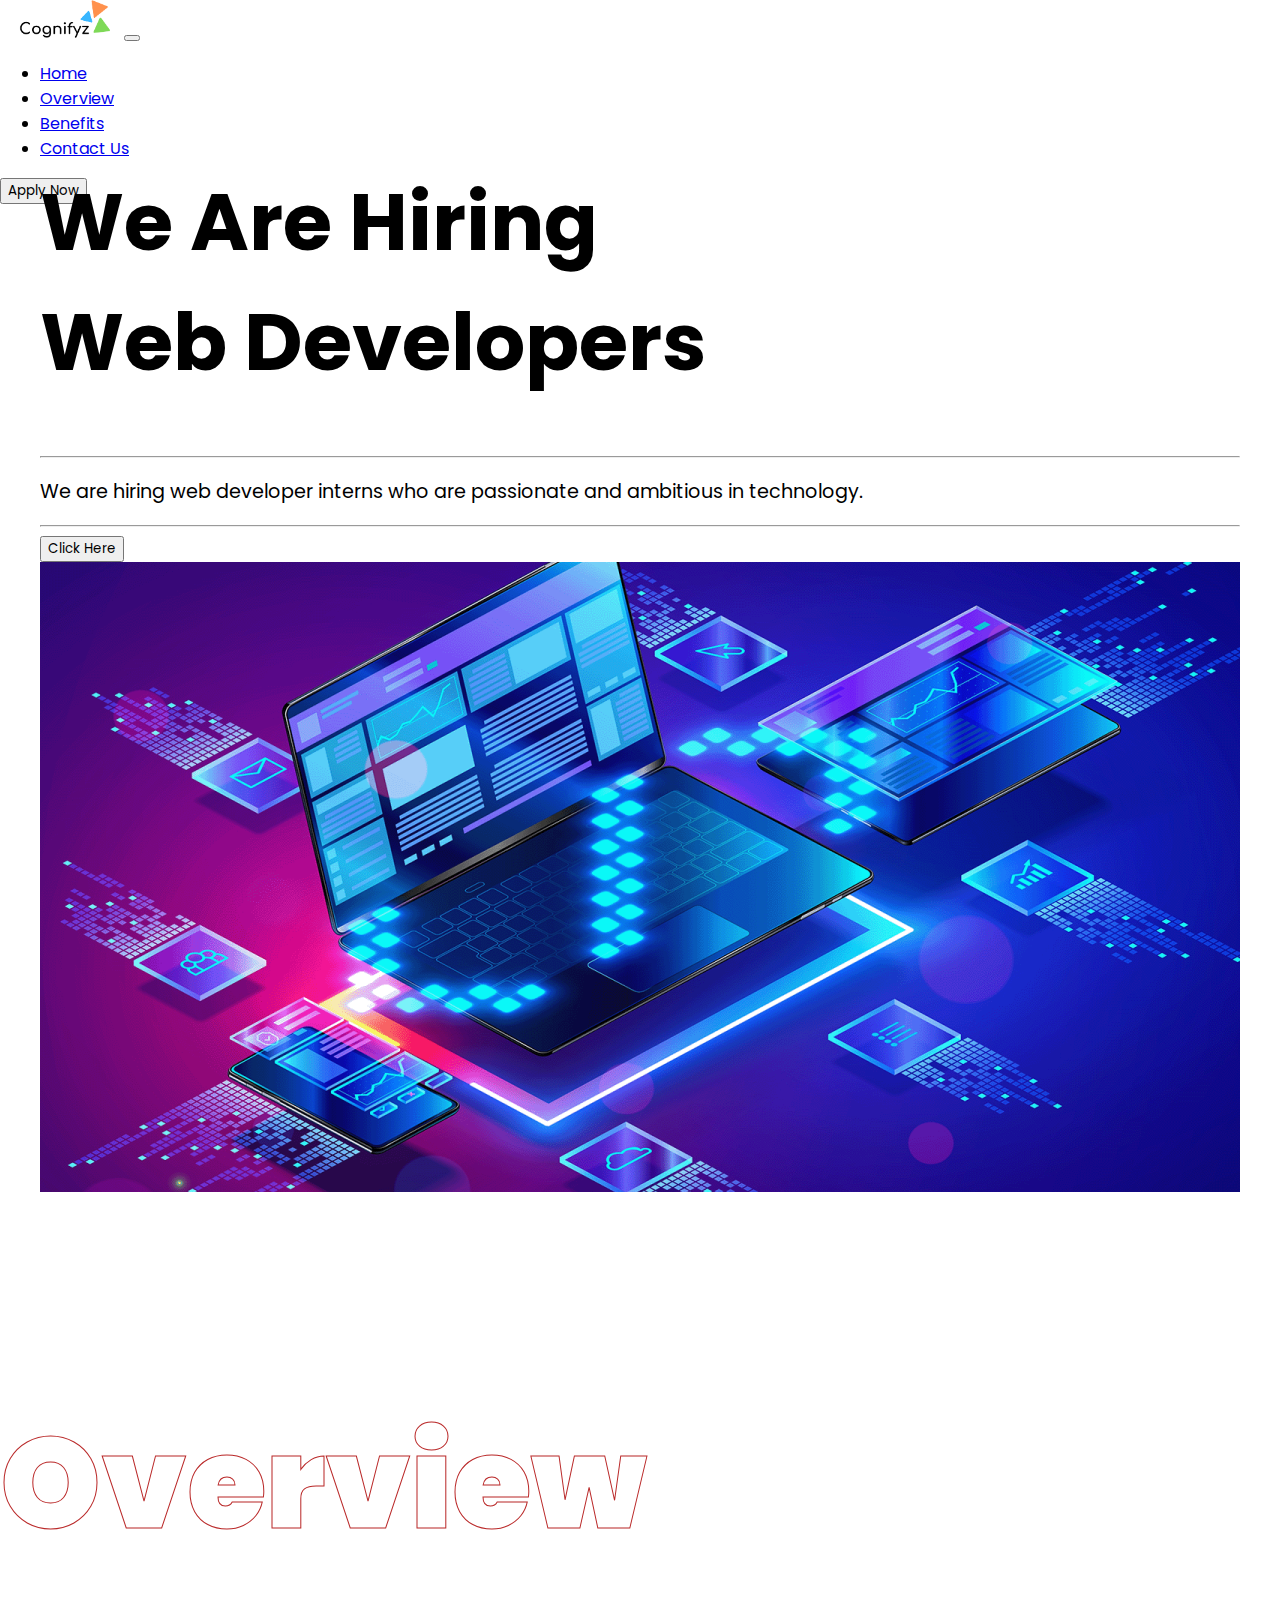
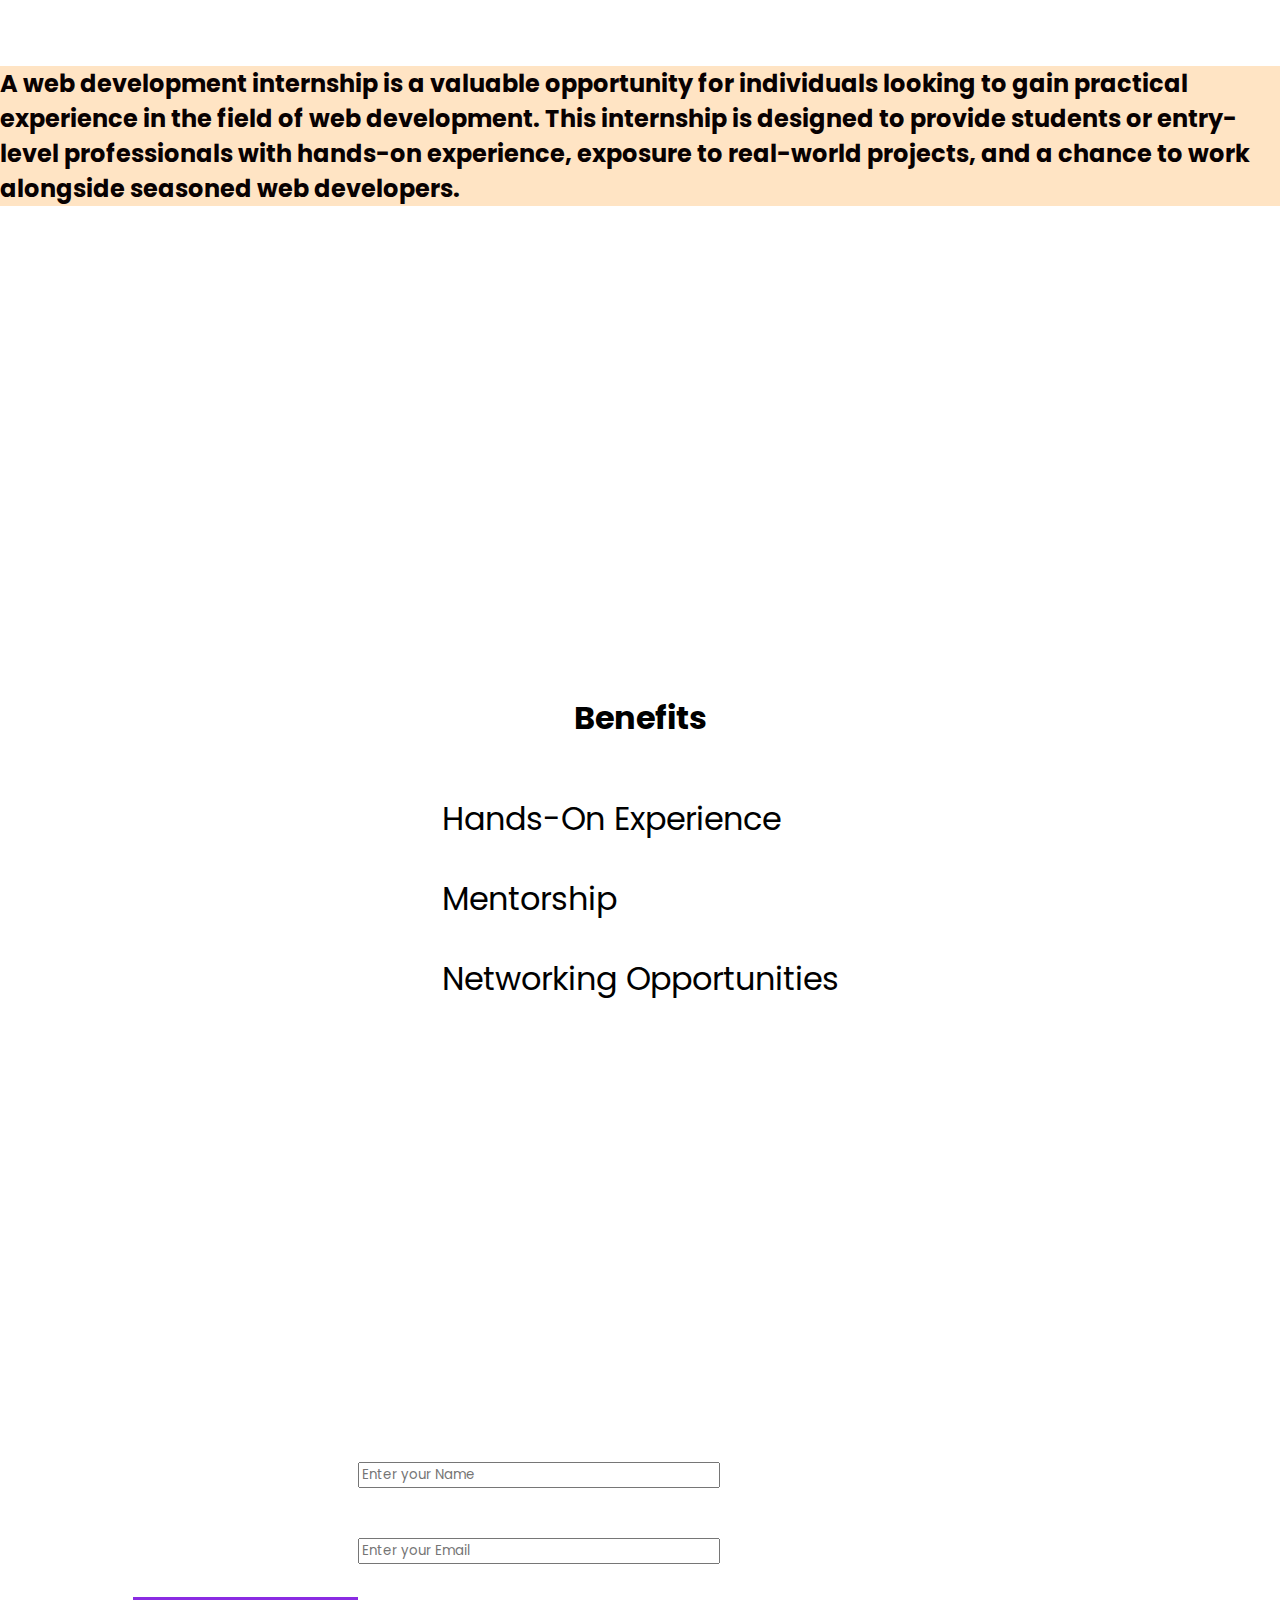
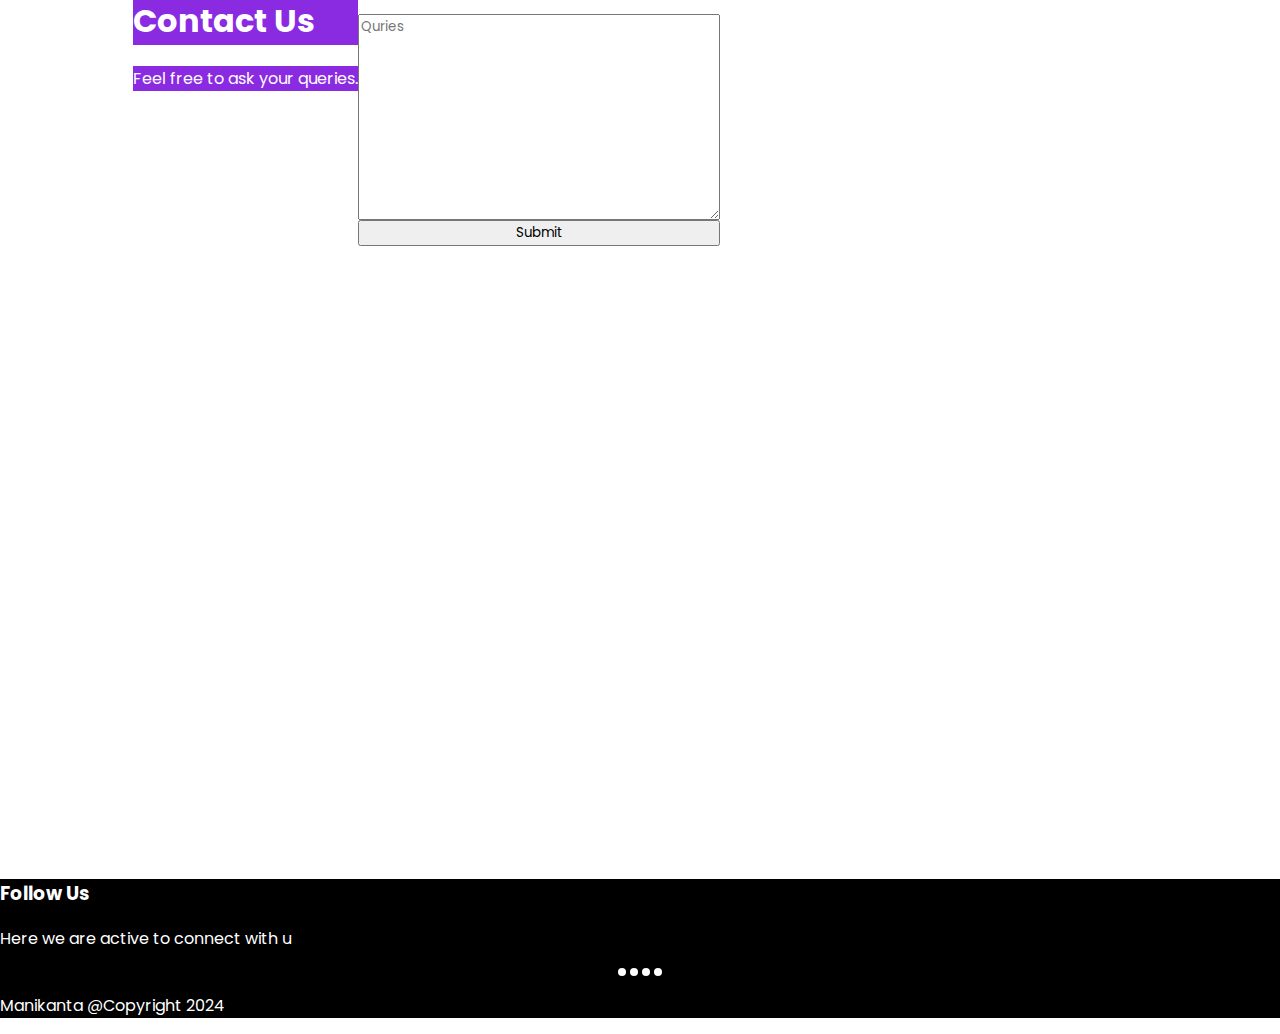
<file: Cognifyz-web-developement-internship-main/Cognifyz-web-developement-internship-main/Level 3/Task2/index.html>
<!DOCTYPE html>
<html lang="en">
<head>
    <meta charset="UTF-8">
    <meta name="viewport" content="width=device-width, initial-scale=1.0">
    <title>Internship</title>
    <link rel="stylesheet" href="index.css">
    <link rel="stylesheet" href="https://cdnjs.cloudflare.com/ajax/libs/font-awesome/6.4.2/css/all.min.css" integrity="sha512-z3gLpd7yknf1YoNbCzqRKc4qyor8gaKU1qmn+CShxbuBusANI9QpRohGBreCFkKxLhei6S9CQXFEbbKuqLg0DA==" crossorigin="anonymous" referrerpolicy="no-referrer" />
    <link href="https://cdn.jsdelivr.net/npm/bootstrap@5.0.2/dist/css/bootstrap.min.css" rel="stylesheet" integrity="sha384-EVSTQN3/azprG1Anm3QDgpJLIm9Nao0Yz1ztcQTwFspd3yD65VohhpuuCOmLASjC" crossorigin="anonymous">
</head>
<body>
    <header>
        <nav class="navbar sticky-top navbar-expand-lg  navbar-light bg-light ">
            <div class="container-fluid">
              <a class="navbar-brand" href="#"><img src="Asset/cognilogo.png" alt="" width="120rem"></a>
              <button class="navbar-toggler" type="button" data-bs-toggle="collapse" data-bs-target="#navbarNav" aria-controls="navbarNav" aria-expanded="false" aria-label="Toggle navigation">
                <span class="navbar-toggler-icon"></span>
              </button>
              <div class="collapse navbar-collapse" id="navbarNav">
                <ul class="navbar-nav mx-auto">
                  <li class="nav-item">
                    <a class="nav-link active" aria-current="page" href="#">Home</a>
                  </li>
                  <li class="nav-item">
                    <a class="nav-link" href="#overview">Overview</a>
                  </li>
                  <li class="nav-item">
                    <a class="nav-link" href="#Benefits">Benefits</a>
                  </li>
                  <li class="nav-item">
                    <a class="nav-link" href="#Contact">Contact Us</a>
                  </li>
                  
                </ul>
                <button class="btn btn-primary ">Apply Now</button>
              </div>
            </div>
          </nav>
    </header>
    
    
  <main class="container" class="sec">
    <div class="row justify-content-center align-items-center my-auto">
        <div class="col-lg-6 col-md-6 col-sm-12 responsive-content text-center">
            <h1 class="Top-Title text-center">We Are Hiring <br>Web Developers</h1>
            <hr>
            <p class="Top-content">We are hiring web developer interns who are passionate and ambitious in technology.</p>
            <hr>
            <button class="btn btn-dark p-2">Click Here</button>
        </div>
        <div class="col-lg-6 col-md-6 col-sm-12 responsive-content text-center py-1">
            <img src="Asset/web1.png" alt="" width="100%" height="100%" class="main-img">
        </div>
    </div>
    <!-- <i class="fa-solid fa-down" style="color: #f5c000;"></i> -->

</main>

    <section id="overview" class="sec">
      
      <div class="row justify-content-between gap-2">
        <h1 class="text-center overview-title">Overview</h1>
        <div class="text-center px-5 overview-body">A web development internship is a valuable opportunity for individuals looking to gain practical experience in the field of web development. This internship is designed to provide students or entry-level professionals with hands-on experience, exposure to real-world projects, and a chance to work alongside seasoned web developers. </div>
      </div>
    </section>
    <section id="Benefits" class="sec">
      <h1 class=" text-center Benefits-title">Benefits</h1>
      <div class="row justify-content-center gap-2 mx-1">
        <div class="col text-center bg-light p-5 Benefits-content" >
          <i class="fa-solid fa-brain" style="color: #f5c000;"></i>
          <p>Hands-On Experience</p>
        </div>
        <div class="col  text-center bg-light p-5 Benefits-content">
          <i class="fa-solid fa-handshake" style="color: #f5c000;"></i>
          <p>Mentorship</p>
        </div>
        <div class="col text-center bg-light p-5 Benefits-content">
          <i class="fa-solid fa-people-group" style="color: #f5c000;"></i>
          <p>Networking Opportunities</p>
        </div>
      </div>
    </section>
  
    </section>
    <section id="Contact " class="contact-block">
      <div class=" con ">
        <div class="col ">
          <h1 style="background-color: blueviolet;">Contact Us</h1>
          <p style="background-color: blueviolet;">Feel free to ask your queries.</p>
        </div>
        <div class="bg-dark col text-light form-div">
          <form action="" class="bg-dark p-2">
            <label for="name">Name</label>
            <input type="text" name="" id="name" placeholder="Enter your Name"><br>
            <label for="Email">Email</label>
            <input type="Email" name="" id="Email" placeholder="Enter your Email"><br>
            <label for="queries">Queries</label>
            <textarea name="queries" id="" cols="30" rows="10"  placeholder="Quries"></textarea>
            <button class="btn btn-light text-center m-2">Submit</button>
          </form>
        </div>
      </div>
    </section>
    <footer class="py-5 text-center ">
      
      
      <h3>Follow Us</h3>
      <p>Here we are active to connect with u</p>
      <div class=" follow-icon">
        <div class="coli">
          <i class="fa-brands fa-square-instagram fa-2xl" style="color: #f00f5e; width: 3rem;"></i>
        </div>
        <div class="coli">
          <i class="fa-brands fa-whatsapp fa-2xl" style="color: #0ff047; width: 3rem;"></i>
        </div>
        <div class="coli">
          <i class="fa-brands fa-facebook fa-2xl" style="color: #250ff0; width: 3rem;"></i>
        </div>
        <div class="coli">
          <i class="fa-brands fa-linkedin fa-2xl" style="color: #250ff0;width: 3rem;"></i>
        </div>
      </div>
      <p class="pt-5">Manikanta @Copyright 2024</p>
    </footer>
    
    <script src="https://cdn.jsdelivr.net/npm/bootstrap@5.0.2/dist/js/bootstrap.bundle.min.js" integrity="sha384-MrcW6ZMFYlzcLA8Nl+NtUVF0sA7MsXsP1UyJoMp4YLEuNSfAP+JcXn/tWtIaxVXM" crossorigin="anonymous"></script>
</body>
</html>
</file>
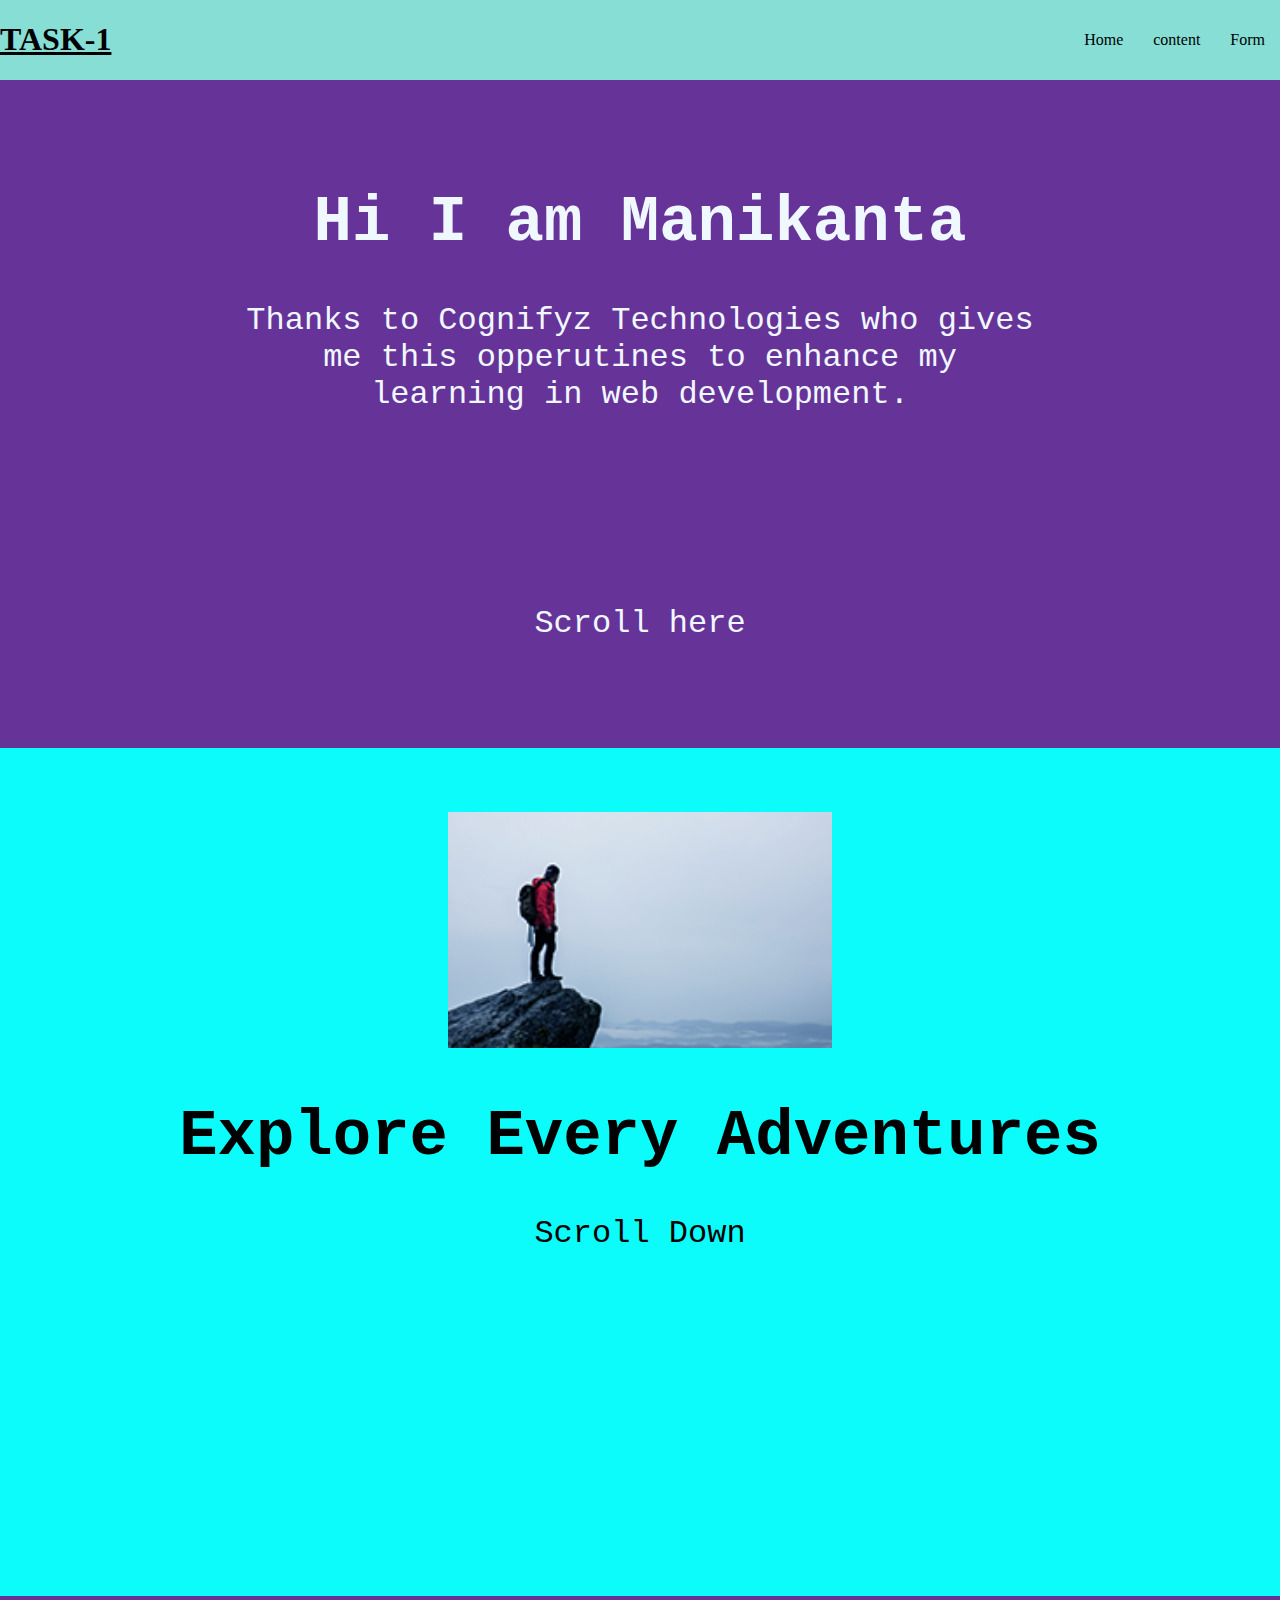
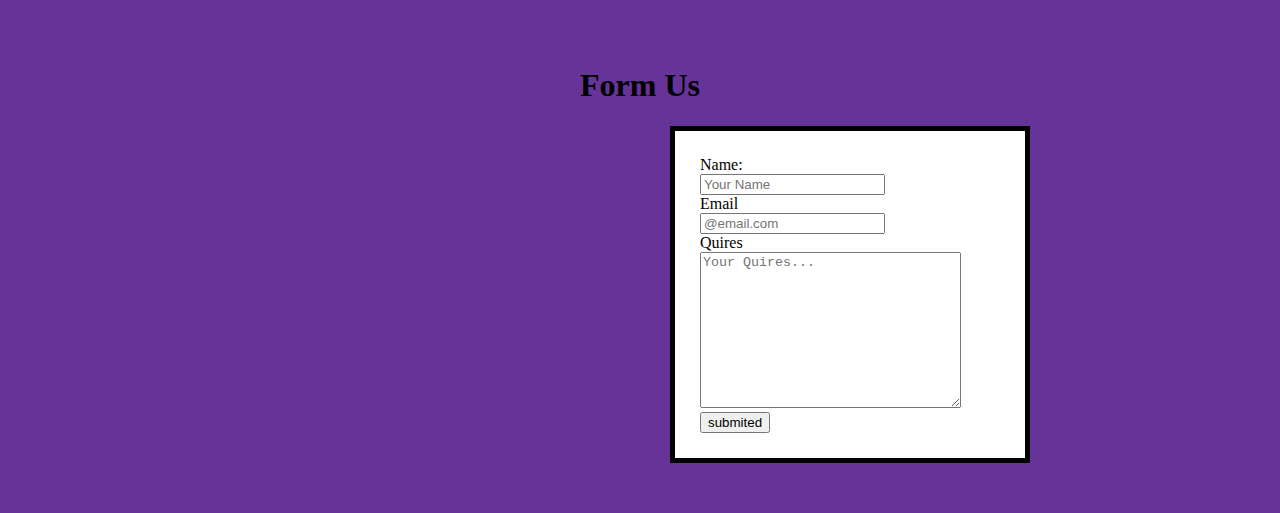
<file: Cognifyz-web-developement-internship-main/Cognifyz-web-developement-internship-main/Level 1/Task1.html>
<!DOCTYPE html>
<html lang="en">
<head>
    <meta charset="UTF-8">
    <meta name="viewport" content="width=device-width, initial-scale=1.0">
    <title>Task1</title>
    <style>
        body{
            margin: 0px;
        }
        .logo{
            text-align: center;
            font-size: 2rem; 
            text-decoration: underline;           
        }
        header{
            display: flex;
            justify-content: space-between;
            background-color: rgb(135, 222, 213);
        }
        ul{
            display: flex;            
        }
        li{
            padding: 15px;
            list-style-type:none;
        }
        a{
            text-decoration: none;
            color:#000;
        }
        #sec1,#sec2{
            width: 100%;
            height: 60vh;
            text-align: center;
            padding: 4rem 0px;
            font-size: 2rem;
            background-color: rebeccapurple;
            color: aliceblue;
            font-family: 'Courier New', Courier, monospace;
        
        }
        .scroll{
            margin-top: 15%;

        }
        .para{
            margin: 0 15rem;
        }
        #sec2{
            background-color: #0cfbfb;
            color: #000;
            height: 80vh;    
        }
        #sec3{
            color:#000;
            background-color: rebeccapurple;
            padding: 50px;
            
            
        }
        .form_title{
            text-align: center;

        }

        .form_b{
            margin-left: 620px;
        }
        form{
            background-color: #fefefe;
            border: 5px solid ;
            padding: 25px;
            width:300px;
          
        }


    </style>
</head>
<body>
    <header>
        <h1 class="logo">
           <b>TASK-1</b> 
        </h1>
        <ul>
            <li>
                <a href="#sec1">Home</a>
            </li>
            <li>
                <a href="#sec2">content</a>
            </li>
            <li>
                <a href="#sec3">Form</a>
            </li>
        </ul>

    </header>
    <section id="sec1">
        
        <h1>Hi I am Manikanta</h1>
        <p class="para">Thanks to Cognifyz Technologies who gives me this opperutines to enhance my learning in web development.</p>
        <p class="scroll">Scroll here</p>
    </section>
    <section id="sec2">
        <img src="thumb1.png" alt=" " width="30%">
        <h1>Explore Every Adventures</h1>
        <p >Scroll Down</p>
       
    </section>
    
    <section id="sec3">
        <h1 class="form_title">Form Us</h1>
        <form class="form_b">
            <label for="name">Name:</label><br>
            <input type="text" id="name" placeholder="Your Name"><br>

            <label for="email">Email</label><br>
            <input type="email" id="email"placeholder="@email.com"><br>
            <label for="quires">Quires</label><br>
            <textarea name="quires" id="quires" cols="30" rows="10" placeholder="Your Quires..."></textarea><br>
            <input type="submit" value="submited">

        </form>
    </section>

</body>
</html>
</file>
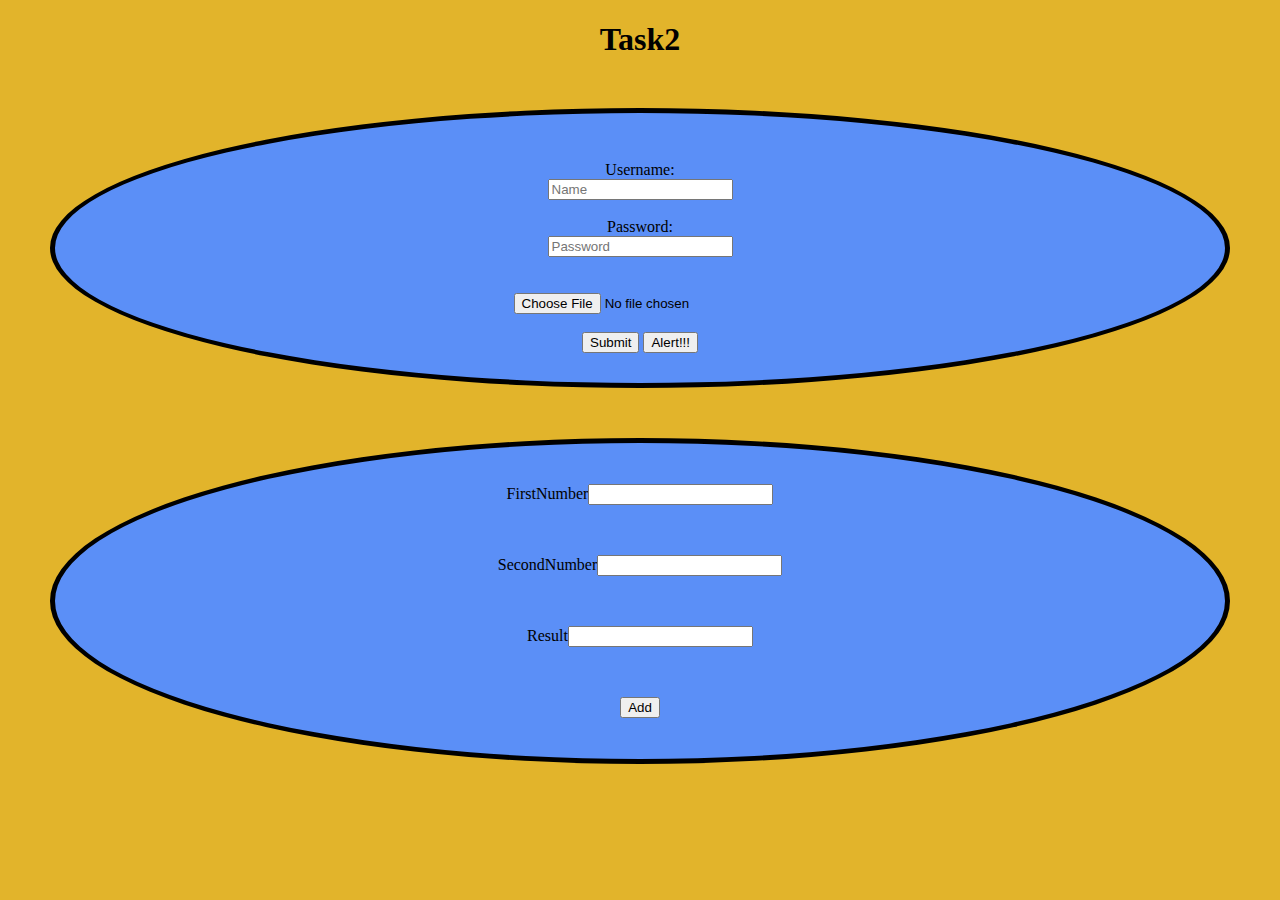
<file: Cognifyz-web-developement-internship-main/Cognifyz-web-developement-internship-main/Level 1/Task2.html>
<!DOCTYPE html>
<html lang="en">
<head>
    <meta charset="UTF-8">
    <meta name="viewport" content="width=device-width, initial-scale=1.0">
    <title>Task2</title>
    <style>
        body{
            background-color: rgb(226, 180, 43);
            margin:auto;
            text-align: center;
        }

        .cal{
            background-color: rgb(91, 143, 247);
            border: 5px solid;
            border-radius: 50%;
            box-sizing: border-box;
            margin: 50px;
            padding: 30px;
            
        }
        .Add{
            background-color: rgb(91, 143, 247);
            border: 5px solid;
            border-radius: 50%;
            box-sizing: border-box;
            margin: 50px;
            padding: 25px;
            
        }
    </style>
</head>
<body>
    <h1>Task2</h1>
   
   
<!DOCTYPE html>
<html>
    <head>
        <meta charset="UTF-8">
        <title>
            Task2
        </title>

    </head>


    <body>
        <form class="cal">
            <br>Username:
            <br><input type="name" name="name" placeholder="Name">
            <br>

            <br>Password:
            <br><input type="password" name="password" placeholder="Password"><br>
</br>
            <br><input type="file" name="file">

    <br>

            <br><input type="button" value="Submit">
            <button onclick="myFunction()">Alert!!!</button>
        </form>

        <div class="Add"> 
            
<p>FirstNumber<input type="text" id="txtnum1"></p><br>
<p>SecondNumber<input type="text" id="txtnum2"></p><br>
<p>Result<input type="textresult" id="txtresult"></p><br>
<p><input type="button" id="btnadd" value="Add" onclick="add()"></p>
        </div>
    </body>
</html>
    <script src="task2.js"></script>
    <script>
        function myFunction() {
          alert("I am an alert box!");
        }
        </script>
</body>
</html>




<html>
<body>
</file>
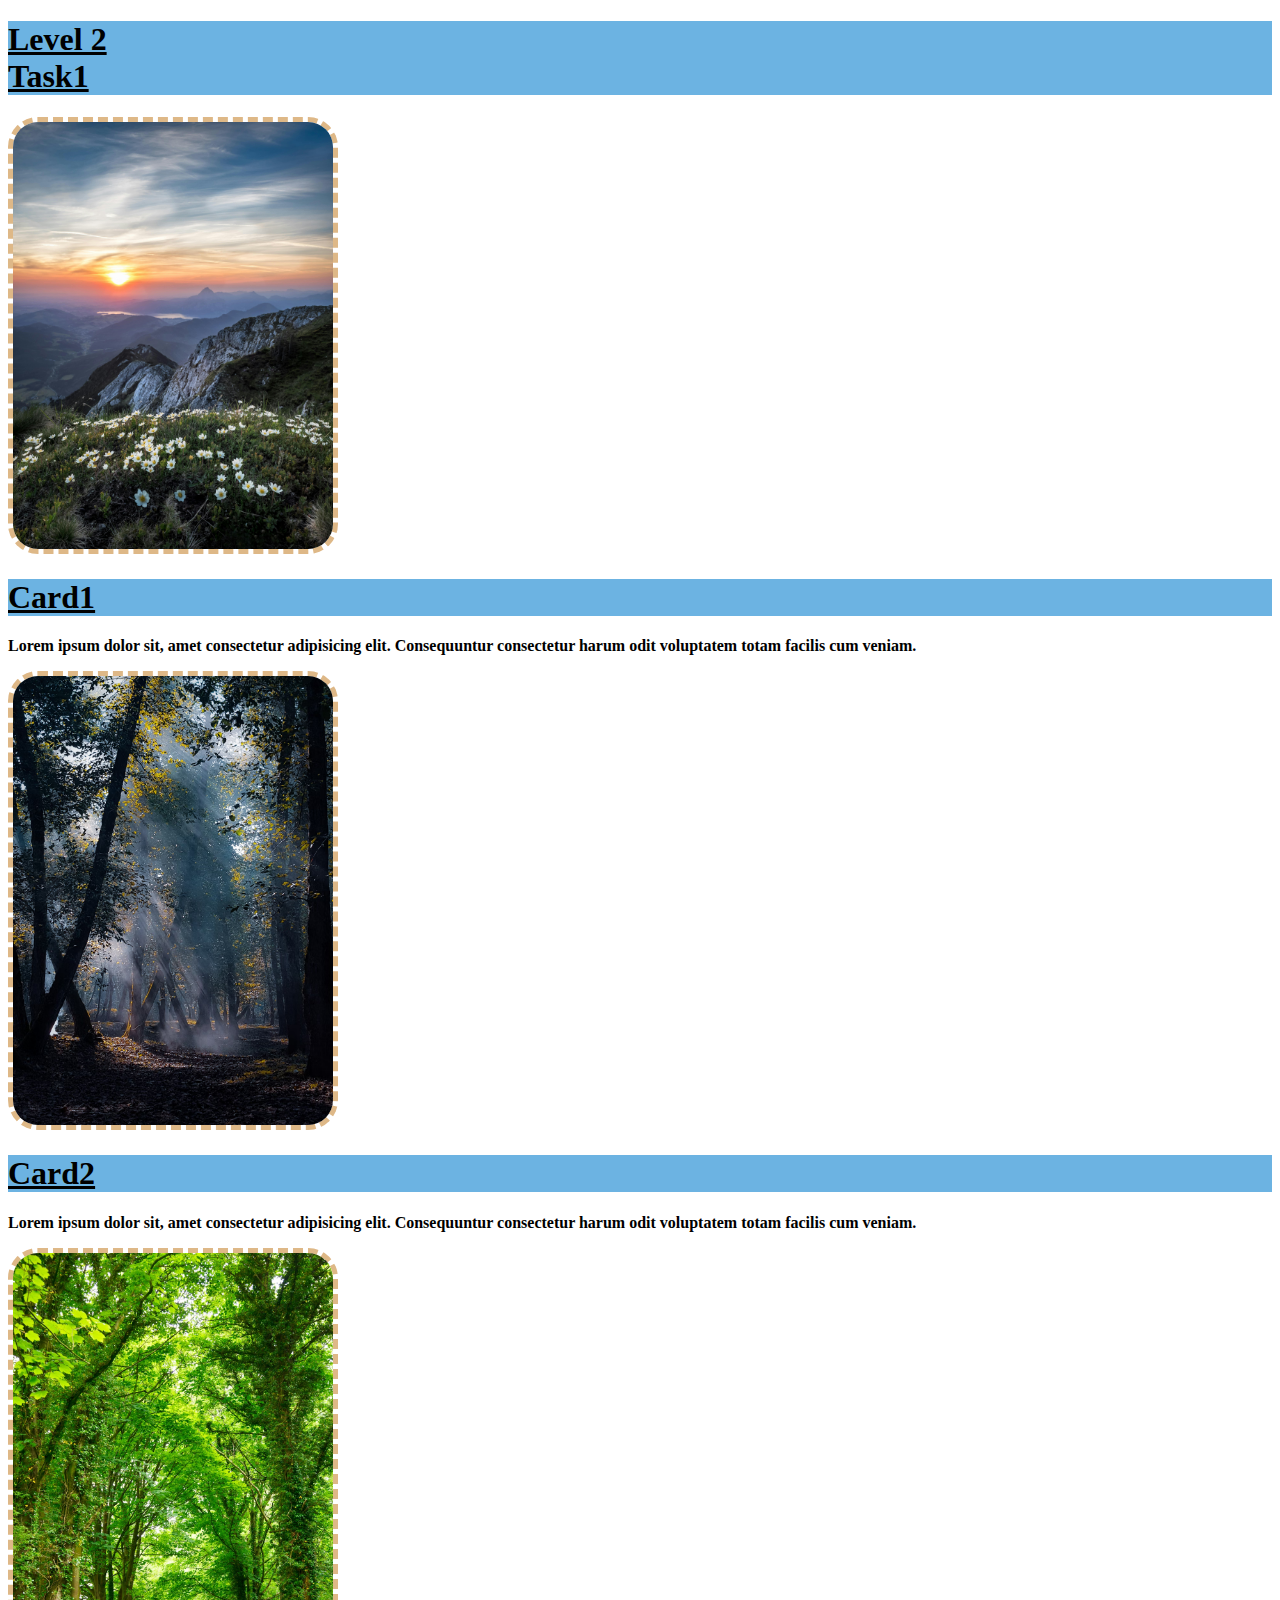
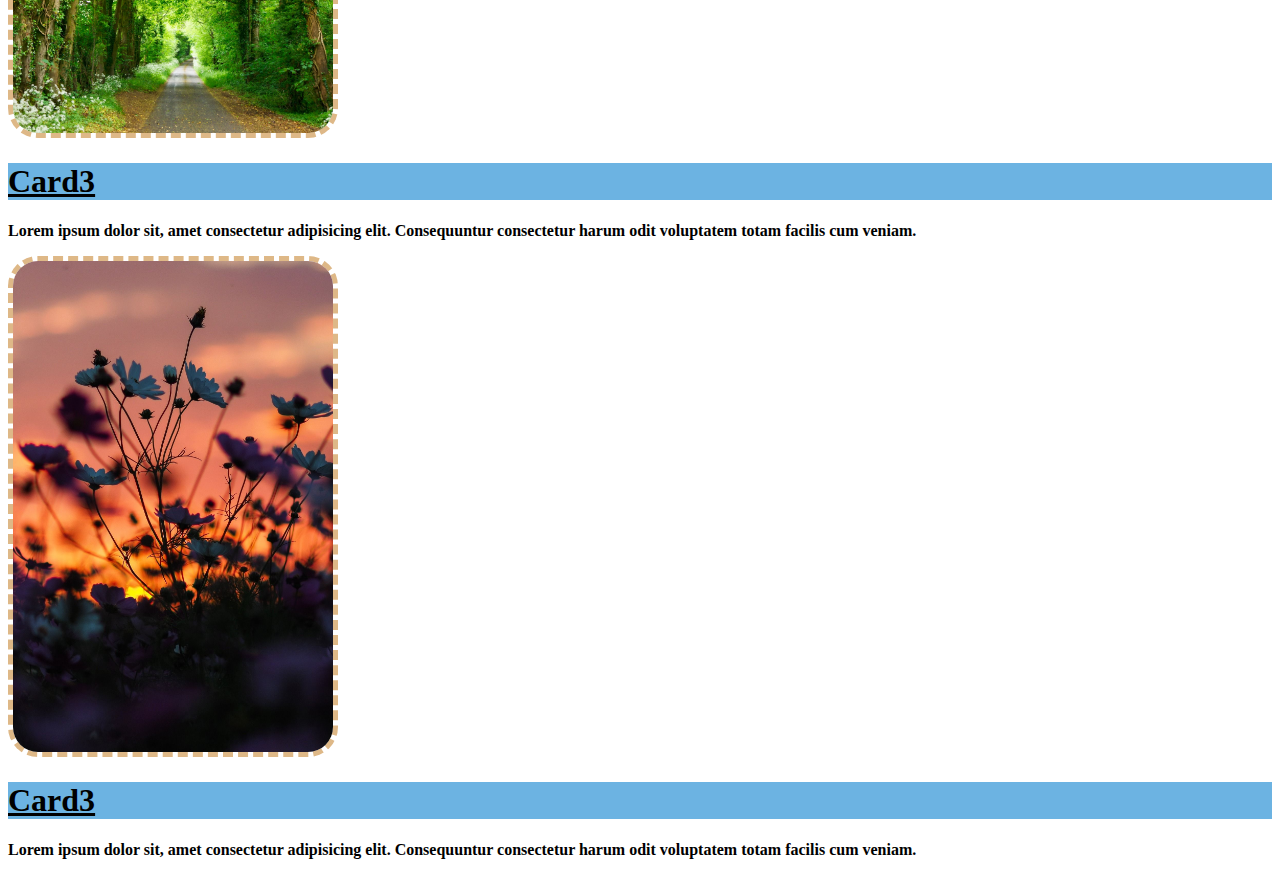
<file: Cognifyz-web-developement-internship-main/Cognifyz-web-developement-internship-main/Level 2/Task1/Task1.html>
<!DOCTYPE html>
<html lang="en">
<head>
    <meta charset="UTF-8">
    <meta name="viewport" content="width=device-width, initial-scale=1.0">
    <title>Task1</title>
    <link href="https://cdn.jsdelivr.net/npm/bootstrap@5.0.2/dist/css/bootstrap.min.css" rel="stylesheet" integrity="sha384-EVSTQN3/azprG1Anm3QDgpJLIm9Nao0Yz1ztcQTwFspd3yD65VohhpuuCOmLASjC" crossorigin="anonymous">
    <style>
        img{
            width:20rem;
            border: 5px dashed burlywood;
            border-radius: 30px;
        }

        .text-center{
            text-decoration: underline;
            background-color: rgb(108, 179, 226);
        }
    </style>
</head>
<body>
    <h1 class="text-center">Level 2
        <br>Task1
    </h1>
    <div class="row p-4 m-1 gx-1">
        <div class="col card p-5 ">
            <img src="Assets/nature1.jpg" class="mx-auto">
            <div class="mx-auto">
                <h1 class="text-center">Card1</h1>
                <p><b>Lorem ipsum dolor sit, amet consectetur adipisicing elit. Consequuntur consectetur harum odit voluptatem totam facilis cum veniam. </b></p>
                
            </div>
        </div>
        <div class="col card p-5">
            <img src="Assets/nature3.avif" alt="" class="mx-auto">
            <div class="mx-auto">
                <h1 class="text-center">Card2</h1>
                <p><b>Lorem ipsum dolor sit, amet consectetur adipisicing elit. Consequuntur consectetur harum odit voluptatem totam facilis cum veniam. </b></p>
                
            </div>
        </div>
        <div class="col card p-5">
            <img src="Assets/nat4.avif" alt="" class="mx-auto">
            <div class="mx-auto">
                <h1 class="text-center">Card3</h1>
                <p><b>Lorem ipsum dolor sit, amet consectetur adipisicing elit. Consequuntur consectetur harum odit voluptatem totam facilis cum veniam. </b></p>
               
            </div>
        </div> 
        <div class="col card p-5">
            <img src="Assets/naturee.jpg" alt="" class="mx-auto">
            <div class="mx-auto">
                <h1 class="text-center">Card3</h1>
                <p><b>Lorem ipsum dolor sit, amet consectetur adipisicing elit. Consequuntur consectetur harum odit voluptatem totam facilis cum veniam. </b></p>
            </div>
        </div>

    </div>






    <script src="https://cdn.jsdelivr.net/npm/@popperjs/core@2.9.2/dist/umd/popper.min.js" integrity="sha384-IQsoLXl5PILFhosVNubq5LC7Qb9DXgDA9i+tQ8Zj3iwWAwPtgFTxbJ8NT4GN1R8p" crossorigin="anonymous"></script>
<script src="https://cdn.jsdelivr.net/npm/bootstrap@5.0.2/dist/js/bootstrap.min.js" integrity="sha384-cVKIPhGWiC2Al4u+LWgxfKTRIcfu0JTxR+EQDz/bgldoEyl4H0zUF0QKbrJ0EcQF" crossorigin="anonymous"></script>
</body>
</html>
</file>
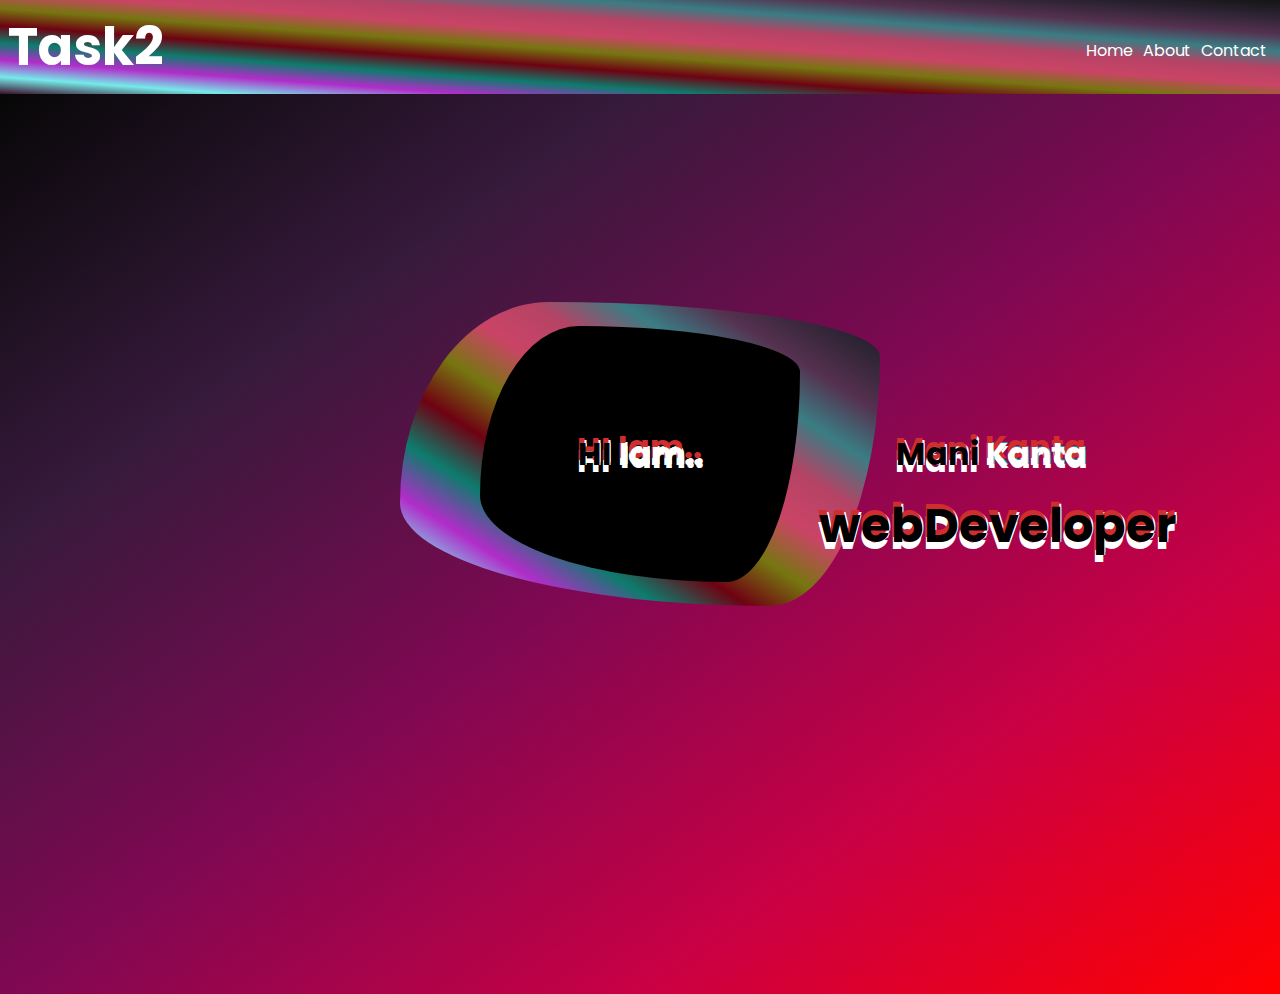
<file: Cognifyz-web-developement-internship-main/Cognifyz-web-developement-internship-main/Level 2/Task2/Task2.html>
<!DOCTYPE html>
<html lang="en">
<head>
    <meta charset="UTF-8">
    <meta name="viewport" content="width=device-width, initial-scale=1.0">
    <link rel="stylesheet" href="style.css">
    <title>Document</title>
    <link rel="stylesheet" href="https://cdnjs.cloudflare.com/ajax/libs/font-awesome/6.4.2/css/all.min.css" integrity="sha512-z3gLpd7yknf1YoNbCzqRKc4qyor8gaKU1qmn+CShxbuBusANI9QpRohGBreCFkKxLhei6S9CQXFEbbKuqLg0DA==" crossorigin="anonymous" referrerpolicy="no-referrer" />
</head>
<body>
    <header>
        <nav>
            <h1>Task2</h1>
            <i class="fa-solid fa-bars "id="dash" style="color: #ffffff; " onclick="clickfn()"></i>
            <ul class="lg-block">
             
                <li><a href="#">Home</a></li>
                <li><a href="#">About</a></li>
                <li><a href="#">Contact</a></li>
            </ul>
            
        </nav>
        <ul class="sm-block">
            <li><a href="#">Home</a></li>
            <li><a href="#">About</a></li>
            <li><a href="#">Contact</a></li>
    </ul>
    </header>
    
    
    <section id="home">
        <h1 class="title">HI <span class="everyone">Iam..</i></h1>
        <h1 class="title_1">Mani <span class="everyone_1">Kanta</i></h1>
            <h1 class="title_2">web<span class="everyone_2">Developer</i></h1>
        <div class="circle1"></div>
        <div class="circle"></div>
        <div class="circle2"></div>

    </section>

    
    <script src="into.js"></script>
</body>
</html>
</file>
<file: Cognifyz-web-developement-internship-main/Cognifyz-web-developement-internship-main/Level 3/Task2/index.css>
@import url('https://fonts.googleapis.com/css2?family=Poppins:ital,wght@0,100;0,200;0,300;0,400;0,500;0,600;0,700;0,800;0,900;1,100;1,200;1,300;1,400;1,500;1,600;1,700;1,800;1,900&family=Work+Sans:ital,wght@0,100;0,200;0,500;0,700;1,700&display=swap');
*{
    font-family: 'Poppins';
}
body{
    padding: 0;
    margin: 0;
    overflow-x: hidden;
}
.Top-Title{
    
    font-size: 5rem;
    font-weight:700;

}

/* main,section{
    width: 100%;
    height: 100vh;
    
    justify-content: center;
    align-items: center;
} */
main,.sec{
   
    justify-content: center;
    align-items: center;
    display: flex;
    flex-direction: column;
}
section,main{
    width: 100%;
    height: 100vh;
}
.con{
    display: flex;
    align-items: center;
    padding: 5px;
    
   
}
.con>h1{
    color: #f9f4f1c7;
}
#overview{
    background-image: url(Asset/overview1.jpg);
    background-position: center;
    background-attachment: fixed;
    background-color: rgb(255, 255, 255); 
    
    
}
.form-div{
    border-radius: 10px;
}
.overview-title{
    font-size: 8rem;
    color: #fff;
    font-weight: 900;
    -webkit-text-fill-color: white;
    -webkit-text-stroke-width: 1px;
    -webkit-text-stroke-color: rgb(186, 42, 42);
    font-family: 'Poppins';
    
}
.overview-body{
    font-size: 1.5rem;
    font-weight: 700;
    background-color: bisque;
    color: #080101;
    font-family: 'Poppins';
}
.Top-content{
    font-size: 1.2rem;
}
.Benefits-content{
    border-radius: 10px;
   
    
}
.Benefits-content p,.Benefits-content i{
    font-size: 2rem;
}

.contact-block{
    background-image: url(Asset/home-img.jpg) ;
    background-position: center;
    background-attachment: fixed;
    color: #fff;
    background-color: rgba(255, 255, 255, 0.5); 
    padding: 10%;

}
form{
    display: flex;
    flex-direction: column;
    border-radius: 30px;
}
footer{
    background-color: #000;
    color: #fff;
}
.follow-icon{
   
    width: 100%;
    display: flex;
    justify-content: center;
    align-items: center;
    


}
.coli{
    background-color: #fff;
    border-radius: 5px;
    text-align: center;
    margin: 1px 2px;
    padding: 4px 4px;
}
@media screen and (max-width:900px) {
    .Top-Title{
    
        font-size: 1.5rem;
        
    
    }
    .Top-content{
        font-size: 0.8rem;
    }
    .overview-title{
        font-size: 2rem;
        color: #fff;
        font-weight: 700;
        -webkit-text-fill-color: white;
        -webkit-text-stroke-width: 1px;
        -webkit-text-stroke-color: black;
        font-family: 'Poppins';
        
    }
    .overview-body{
        font-size: 0.8rem;
        color: #fff;
        font-weight: 200;
        font-family: 'Poppins';
    }
    .Benefits-title{
        font-size: 1.5rem;
    }
    .Benefits-content p,.Benefits-content i{
        font-size: 1rem;
    }
    .main-img{
        width: 100%;
        height: 100%;
    }
}
</file>
<file: Cognifyz-web-developement-internship-main/Cognifyz-web-developement-internship-main/Level 2/Task2/style.css>
@import url('https://fonts.googleapis.com/css2?family=Poppins:ital,wght@0,100;0,200;0,300;0,400;0,500;0,600;0,700;0,800;0,900;1,100;1,200;1,300;1,400;1,500;1,600;1,700;1,800;1,900&display=swap');
*{
    padding: 0;
    margin: 0;
    box-sizing: border-box;

}
body{
    font-family: 'poppins';
    font-size:26px;
    overflow-x: hidden;
}
nav{
    background-image: linear-gradient(to right top, #3e0d29, #75eaea, #b12cc9, #0d7c6d, #6e0212, #767610, #ca4466, #b54365, #3a7d84, #55314f, #2e2435, #141414);
    color: #fff;
    display: flex;
    justify-content: space-between;
    padding: 8px;
    transition: all 3s;
}
.lg-block{
    display: flex;
    align-items: center;
    

}
li{
    list-style-type: none;
    padding: 5px;
    

}
li a{
    text-decoration: none;
    color: #fff;
    font-size: 16px;
}


#home{
    position: relative;
    background-image: linear-gradient(to right bottom, #070707, #371a3c, #7f0852, #ca0044, #ff0000);
    z-index: -6;

}
section{
    height: 100vh;
    width: 100%;
    
    
}
.circle{
    position: absolute;
    background-color: black;
    width: 20rem;
    height: 16rem;
    border-radius: 100%;
    z-index: -1;
    top: 40%;
    left: 50%;
    transition: all 3s;
    transform: translate(-50%, -50%);
    border-radius: 31% 69% 23% 77% / 66% 18% 82% 34%
                    

}


.circle2{
    position: absolute;
    background-image: linear-gradient(to right top, #3e0d29, #75eaea, #b12cc9, #0d7c6d, #6e0212, #767610, #ca4466, #b54365, #3a7d84, #55314f, #2e2435, #141414);
    width: 30rem;
    height: 19rem;
    border-radius: 100%;
    z-index: -2;
    top: 40%;
    left: 50%;
    transition: all 5s;
    transform: translate(-50%, -50%);
    border-radius: 31% 69% 23% 77% / 66% 18% 82% 34%
                    
}
#dash{
    display: none;
    align-self: center;
}
.sm-block{
    display: none;
    color: #cd1616;
    background-color: #000;
}
.title{
    /* margin: 6rem 1rem; */
    font-size: 2rem;
    padding: 5rem;
    text-shadow: 
    -1px -5px 0 #d02e2e, /* Top-left shadow */
     1px -3px 0 #fff, /* Top-right shadow */
    -1px  7px 0 #fff, /* Bottom-left shadow */
     1px  0px 0 #fff;
     text-align: center;
     position: absolute;
     top: 40%;
     left: 50%;
     transition: all 3s;
     transform: translate(-50%, -50%);

}

.everyone{
    color: #fff;
    text-shadow: 
    -1px -7px 0 #d02e2e, /* Top-left shadow */
     1px -1px 0 #fff, /* Top-right shadow */
    -1px  0px 0 #fff, /* Bottom-left shadow */
     1px  3px 0 #fff;}

.title_1{
    /* margin: 6rem 1rem; */
    font-size: 2rem;
    padding: 5rem;
    text-shadow: 
    -1px -5px 0 #d02e2e, /* Top-left shadow */
     1px -3px 0 #fff, /* Top-right shadow */
    -1px  7px 0 #fff, /* Bottom-left shadow */
     1px  0px 0 #fff;
     text-align: center;
     position: absolute;
     top: 40%;
     left: 50%;
     transition: all 3s;
     transform: translate(50%, -50%);
}
.everyone_1{
    color: #fff;
    text-shadow: 
    -1px -7px 0 #d02e2e, /* Top-left shadow */
     1px -1px 0 #2598b1, /* Top-right shadow */
    -1px  0px 0 #fff, /* Bottom-left shadow */
     1px  3px 0 #fff;
}
.title_2{
    /* margin: 6rem 1rem; */
    font-size: 3rem;
  
    text-shadow: 
    -1px -5px 0 #d02e2e, /* Top-left shadow */
     1px -3px 0 #fff, /* Top-right shadow */
    -1px  7px 0 #fff, /* Bottom-left shadow */
     1px  0px 0 #fff;
     text-align: center;
     position: absolute;
     top: 40%;
     left: 50%;
     transition: all 3s;
     transform: translate(50%, 50%);
}

@media screen and (max-width:600px) {
    .sm-block{
        display: none;
        color: #fff;
        background-color: #000;
    }
    #dash{
        display: block;
        align-self: center;
    }
    .lg-block{
        display: none;
        align-items: center;
        
    
    }
    
}
</file>
